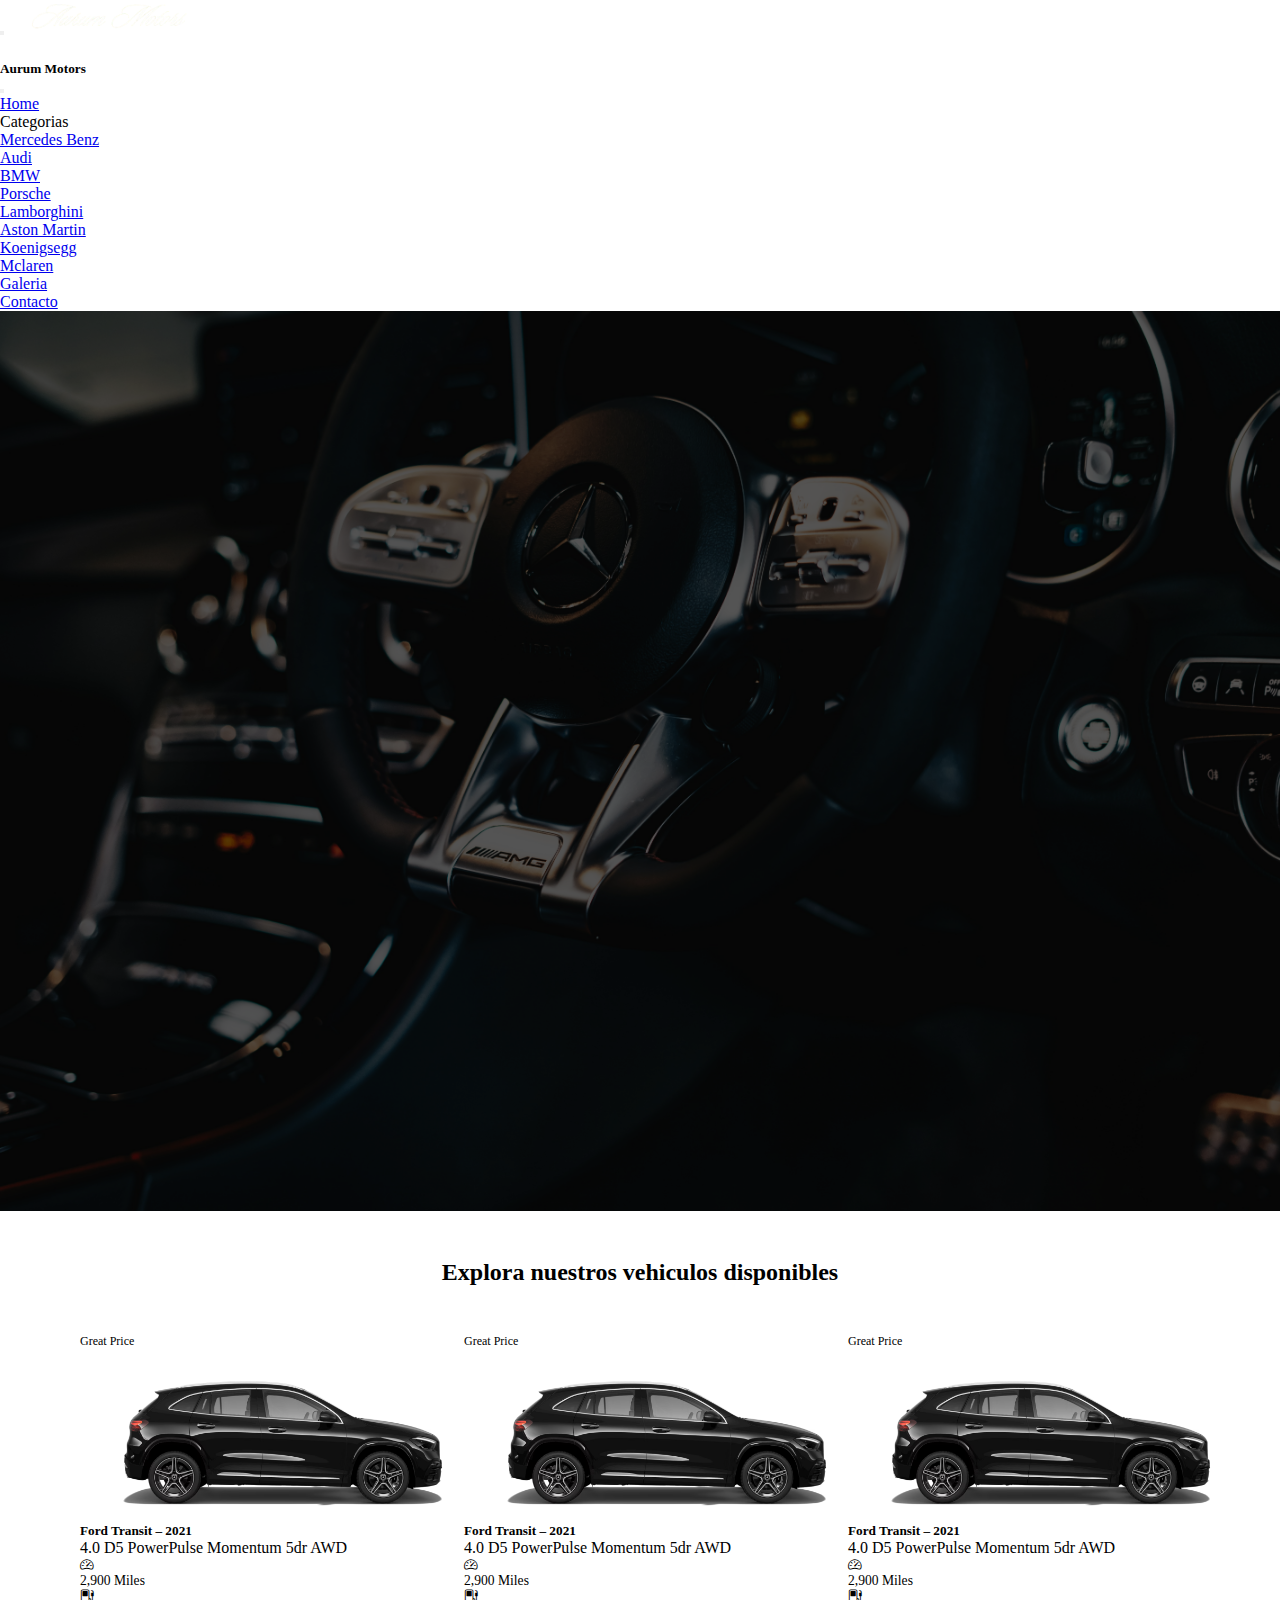
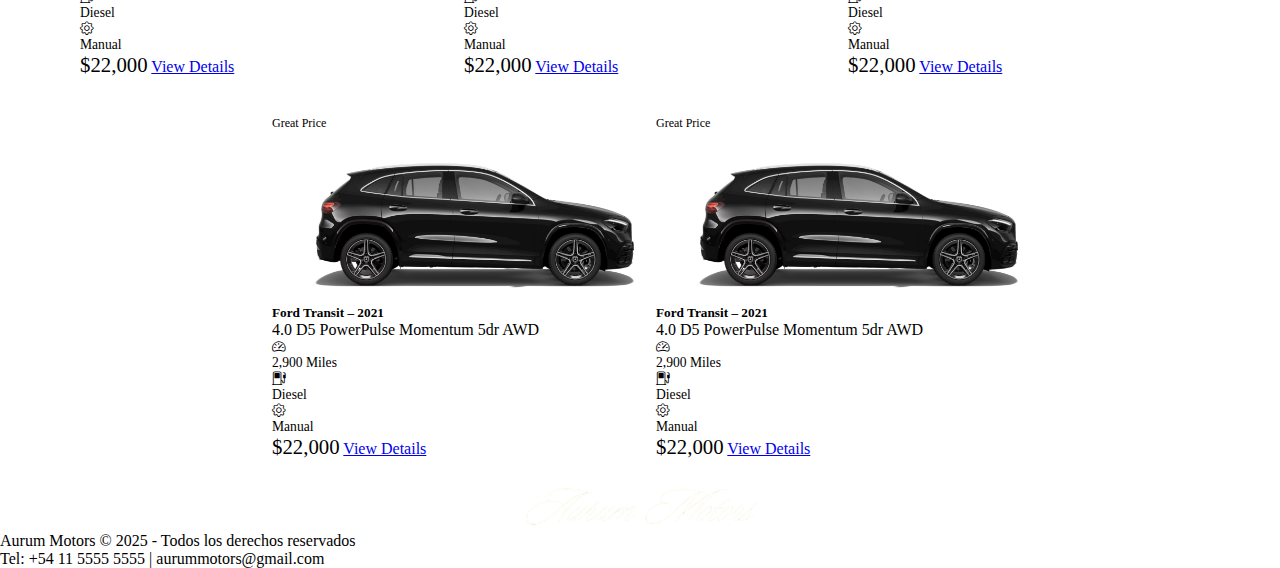
<file: Pages/Aston.html>
<!DOCTYPE html>
<html lang="en">

<head>
    <meta charset="UTF-8">
    <meta name="viewport" content="width=device-width, initial-scale=1.0">
    <title>Mercedes Benz - Aurum Motors</title>
    <link rel="stylesheet" href="../css/style.css">
    <link rel="preconnect" href="https://fonts.googleapis.com">
    <link rel="preconnect" href="https://fonts.gstatic.com" crossorigin>
    <link href="https://fonts.googleapis.com/css2?family=Montserrat:ital,wght@0,100..900;1,100..900&display=swap"
        rel="stylesheet">
    <link href="https://cdn.jsdelivr.net/npm/bootstrap@5.3.8/dist/css/bootstrap.min.css" rel="stylesheet"
        integrity="sha384-sRIl4kxILFvY47J16cr9ZwB07vP4J8+LH7qKQnuqkuIAvNWLzeN8tE5YBujZqJLB" crossorigin="anonymous">
    <link rel="stylesheet" href="https://cdn.jsdelivr.net/npm/bootstrap-icons@1.11.1/font/bootstrap-icons.css">

</head>

<body>
    <header class="indexHeader">
        <nav class="navbar navbar-dark bg-dark fixed-top ">
            <div class="container-fluid d-flex align-items-center">
                <button class="navbar-toggler" type="button" data-bs-toggle="offcanvas"
                    data-bs-target="#offcanvasDarkNavbar" aria-controls="offcanvasDarkNavbar"
                    aria-label="Toggle navigation">
                    <span class="navbar-toggler-icon"></span>
                </button>
                <a class="navbar-brand mx-auto" href="#">
                    <img src="../Img/Logos/aurumMotors.png" alt="Logo de Aurum Motors" width="200">
                </a>
                <div class="indexRedesSociales">
                    <ul class="indexListaRedes">
                        <li><a href=""><img src="../Img/instagram-brands-solid-full.svg" class="iconoRS"></a></li>
                        <li><a href=""><img src="../Img/facebook-f-brands-solid-full.svg" class="iconoRS"></a></li>
                        <li><a href=""><img src="../Img/x-twitter-brands-solid-full.svg" class="iconoRS"></a></li>

                    </ul>
                </div>

                <div class="offcanvas offcanvas-start text-bg-dark" tabindex="-1" id="offcanvasDarkNavbar"
                    aria-labelledby="offcanvasDarkNavbarLabel">
                    <div class="offcanvas-header">
                        <h5 class="offcanvas-title" id="offcanvasDarkNavbarLabel">Aurum Motors</h5>
                        <button type="button" class="btn-close btn-close-white" data-bs-dismiss="offcanvas"
                            aria-label="Close"></button>
                    </div>
                    <div class="offcanvas-body">
                        <ul class="navbar-nav justify-content-end flex-grow-1 pe-3">
                            <li class="nav-item">
                                <a class="nav-link active" aria-current="page" href="../Index.html">Home</a>
                            </li>
                            <li class="nav-item dropdown">
                                <a class="nav-link dropdown-toggle" role="button" data-bs-toggle="dropdown"
                                    aria-expanded="false">
                                    Categorias
                                </a>
                                <ul class="dropdown-menu dropdown-menu-dark">
                                    <li><a class="dropdown-item" href="#">Mercedes Benz</a></li>
                                    <li><a class="dropdown-item" href="#">Audi</a></li>
                                    <li><a class="dropdown-item" href="#">BMW</a></li>
                                    <li><a class="dropdown-item" href="#">Porsche</a></li>
                                    <li><a class="dropdown-item" href="#">Lamborghini</a></li>
                                    <li><a class="dropdown-item" href="#">Aston Martin</a></li>
                                    <li><a class="dropdown-item" href="#">Koenigsegg</a></li>
                                    <li><a class="dropdown-item" href="#">Mclaren</a></li>
                                </ul>
                            </li>
                            <li class="nav-item">
                                <a class="nav-link" href="Galeria.html">Galeria</a>
                            </li>
                            <li class="nav-item">
                                <a class="nav-link" href="Contacto.html">Contacto</a>
                            </li>

                        </ul>

                    </div>
                </div>
            </div>
        </nav>
    </header>
    <section class="indexBanner">
        <img src="../Img/Galeria/MercedesBenz/bannerMercedes.jpg" alt="banner">
    </section>
    <section class="productos">
        <h2 class="tituloProductos">Explora nuestros vehiculos disponibles</h2>
        <div class="seccionProductos">
            <div class="car-card card shadow-sm border-0" style="width: 22rem; border-radius: 16px;">
                <div class="position-absolute bg-success text-white px-3 py-1 rounded-pill m-3"
                    style="font-size: 0.75rem; z-index: 10;">
                    Great Price
                </div>
                <img src="../Img/Galeria/MercedesBenz/gla.avif" alt="Auto" class="card-img-top"
                    style="height: 170px; object-fit: cover;">

                <div class="card-body">

                    <h5 class="fw-bold mb-1">Ford Transit – 2021</h5>
                    <p class="text-muted small">4.0 D5 PowerPulse Momentum 5dr AWD</p>
                    <div class="d-flex justify-content-between text-muted mb-3" style="font-size: 0.85rem;">
                        <div class="text-center">
                            <i class="bi bi-speedometer2"></i><br>
                            2,900 Miles
                        </div>
                        <div class="text-center">
                            <i class="bi bi-fuel-pump"></i><br>
                            Diesel
                        </div>
                        <div class="text-center">
                            <i class="bi bi-gear"></i><br>
                            Manual
                        </div>
                    </div>

                    <div class="d-flex justify-content-between align-items-center">
                        <span class="fw-bold" style="font-size: 1.3rem;">$22,000</span>
                        <a href="#" class="text-primary text-decoration-none fw-semibold">View Details</a>
                    </div>

                </div>
            </div>
            <div class="car-card card shadow-sm border-0" style="width: 22rem; border-radius: 16px;">
                <div class="position-absolute bg-success text-white px-3 py-1 rounded-pill m-3"
                    style="font-size: 0.75rem; z-index: 10;">
                    Great Price
                </div>
                <img src="../Img/Galeria/MercedesBenz/gla.avif" alt="Auto" class="card-img-top"
                    style="height: 170px; object-fit: cover;">

                <div class="card-body">

                    <h5 class="fw-bold mb-1">Ford Transit – 2021</h5>
                    <p class="text-muted small">4.0 D5 PowerPulse Momentum 5dr AWD</p>
                    <div class="d-flex justify-content-between text-muted mb-3" style="font-size: 0.85rem;">
                        <div class="text-center">
                            <i class="bi bi-speedometer2"></i><br>
                            2,900 Miles
                        </div>
                        <div class="text-center">
                            <i class="bi bi-fuel-pump"></i><br>
                            Diesel
                        </div>
                        <div class="text-center">
                            <i class="bi bi-gear"></i><br>
                            Manual
                        </div>
                    </div>

                    <div class="d-flex justify-content-between align-items-center">
                        <span class="fw-bold" style="font-size: 1.3rem;">$22,000</span>
                        <a href="#" class="text-primary text-decoration-none fw-semibold">View Details</a>
                    </div>

                </div>
            </div>
            <div class="car-card card shadow-sm border-0" style="width: 22rem; border-radius: 16px;">
                <div class="position-absolute bg-success text-white px-3 py-1 rounded-pill m-3"
                    style="font-size: 0.75rem; z-index: 10;">
                    Great Price
                </div>
                <img src="../Img/Galeria/MercedesBenz/gla.avif" alt="Auto" class="card-img-top"
                    style="height: 170px; object-fit: cover;">

                <div class="card-body">

                    <h5 class="fw-bold mb-1">Ford Transit – 2021</h5>
                    <p class="text-muted small">4.0 D5 PowerPulse Momentum 5dr AWD</p>
                    <div class="d-flex justify-content-between text-muted mb-3" style="font-size: 0.85rem;">
                        <div class="text-center">
                            <i class="bi bi-speedometer2"></i><br>
                            2,900 Miles
                        </div>
                        <div class="text-center">
                            <i class="bi bi-fuel-pump"></i><br>
                            Diesel
                        </div>
                        <div class="text-center">
                            <i class="bi bi-gear"></i><br>
                            Manual
                        </div>
                    </div>

                    <div class="d-flex justify-content-between align-items-center">
                        <span class="fw-bold" style="font-size: 1.3rem;">$22,000</span>
                        <a href="#" class="text-primary text-decoration-none fw-semibold">View Details</a>
                    </div>

                </div>
            </div>
            <div class="car-card card shadow-sm border-0" style="width: 22rem; border-radius: 16px;">
                <div class="position-absolute bg-success text-white px-3 py-1 rounded-pill m-3"
                    style="font-size: 0.75rem; z-index: 10;">
                    Great Price
                </div>
                <img src="../Img/Galeria/MercedesBenz/gla.avif" alt="Auto" class="card-img-top"
                    style="height: 170px; object-fit: cover;">

                <div class="card-body">

                    <h5 class="fw-bold mb-1">Ford Transit – 2021</h5>
                    <p class="text-muted small">4.0 D5 PowerPulse Momentum 5dr AWD</p>
                    <div class="d-flex justify-content-between text-muted mb-3" style="font-size: 0.85rem;">
                        <div class="text-center">
                            <i class="bi bi-speedometer2"></i><br>
                            2,900 Miles
                        </div>
                        <div class="text-center">
                            <i class="bi bi-fuel-pump"></i><br>
                            Diesel
                        </div>
                        <div class="text-center">
                            <i class="bi bi-gear"></i><br>
                            Manual
                        </div>
                    </div>

                    <div class="d-flex justify-content-between align-items-center">
                        <span class="fw-bold" style="font-size: 1.3rem;">$22,000</span>
                        <a href="#" class="text-primary text-decoration-none fw-semibold">View Details</a>
                    </div>

                </div>
            </div>
            <div class="car-card card shadow-sm border-0" style="width: 22rem; border-radius: 16px;">
                <div class="position-absolute bg-success text-white px-3 py-1 rounded-pill m-3"
                    style="font-size: 0.75rem; z-index: 10;">
                    Great Price
                </div>
                <img src="../Img/Galeria/MercedesBenz/gla.avif" alt="Auto" class="card-img-top"
                    style="height: 170px; object-fit: cover;">

                <div class="card-body">

                    <h5 class="fw-bold mb-1">Ford Transit – 2021</h5>
                    <p class="text-muted small">4.0 D5 PowerPulse Momentum 5dr AWD</p>
                    <div class="d-flex justify-content-between text-muted mb-3" style="font-size: 0.85rem;">
                        <div class="text-center">
                            <i class="bi bi-speedometer2"></i><br>
                            2,900 Miles
                        </div>
                        <div class="text-center">
                            <i class="bi bi-fuel-pump"></i><br>
                            Diesel
                        </div>
                        <div class="text-center">
                            <i class="bi bi-gear"></i><br>
                            Manual
                        </div>
                    </div>

                    <div class="d-flex justify-content-between align-items-center">
                        <span class="fw-bold" style="font-size: 1.3rem;">$22,000</span>
                        <a href="#" class="text-primary text-decoration-none fw-semibold">View Details</a>
                    </div>

                </div>
            </div>
        </div>


    </section>

    <footer class="footer bg-dark text-white py-4">
        <div class="logoEmpresa">
            <img src="../Img/Logos/aurumMotors.png" alt="Logo de Aurum Motors" width="300">
        </div>
        <div class="container text-center">
            <p>Aurum Motors © 2025 - Todos los derechos reservados</p>
            <p>Tel: +54 11 5555 5555 | aurummotors@gmail.com</p>
        </div>
    </footer>

    <script src="https://cdn.jsdelivr.net/npm/@popperjs/core@2.11.8/dist/umd/popper.min.js"
        integrity="sha384-I7E8VVD/ismYTF4hNIPjVp/Zjvgyol6VFvRkX/vR+Vc4jQkC+hVqc2pM8ODewa9r"
        crossorigin="anonymous"></script>
    <script src="https://cdn.jsdelivr.net/npm/bootstrap@5.3.8/dist/js/bootstrap.min.js"
        integrity="sha384-G/EV+4j2dNv+tEPo3++6LCgdCROaejBqfUeNjuKAiuXbjrxilcCdDz6ZAVfHWe1Y"
        crossorigin="anonymous"></script>
</body>

</html>
</file>
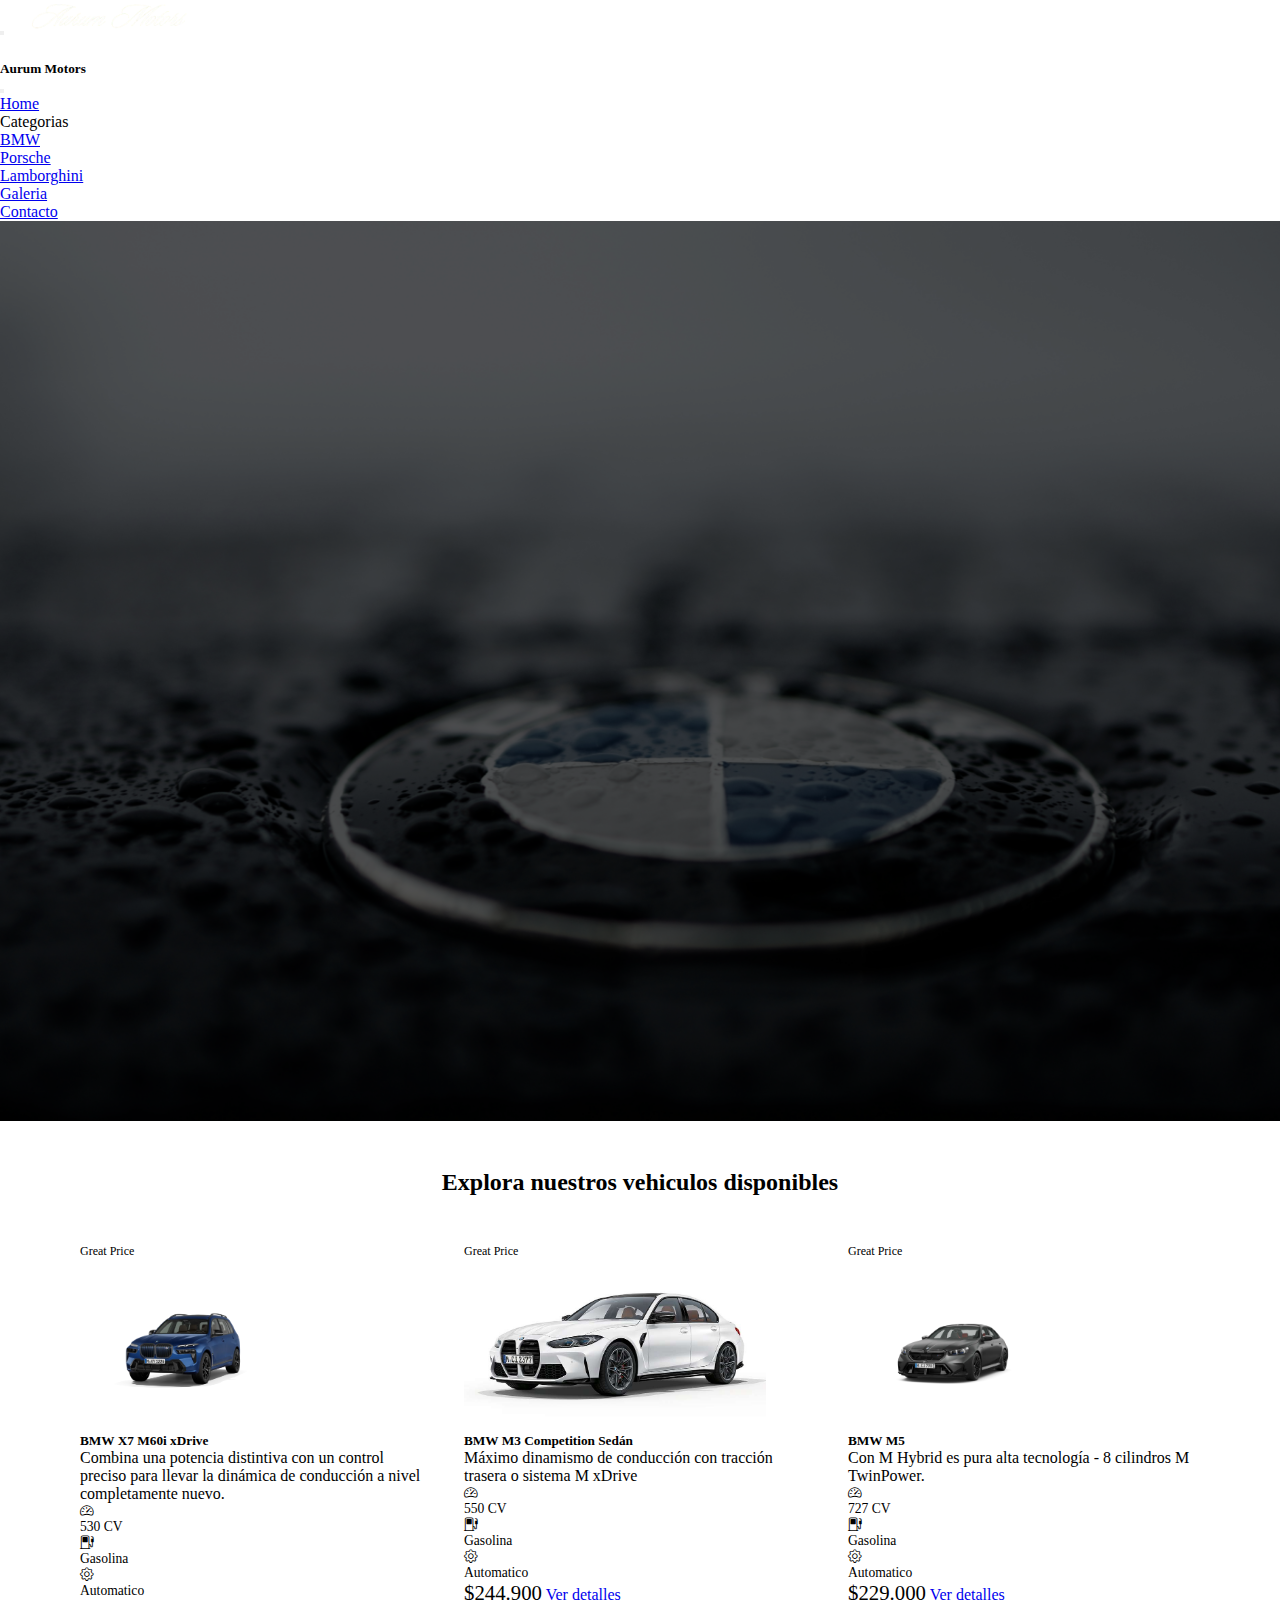
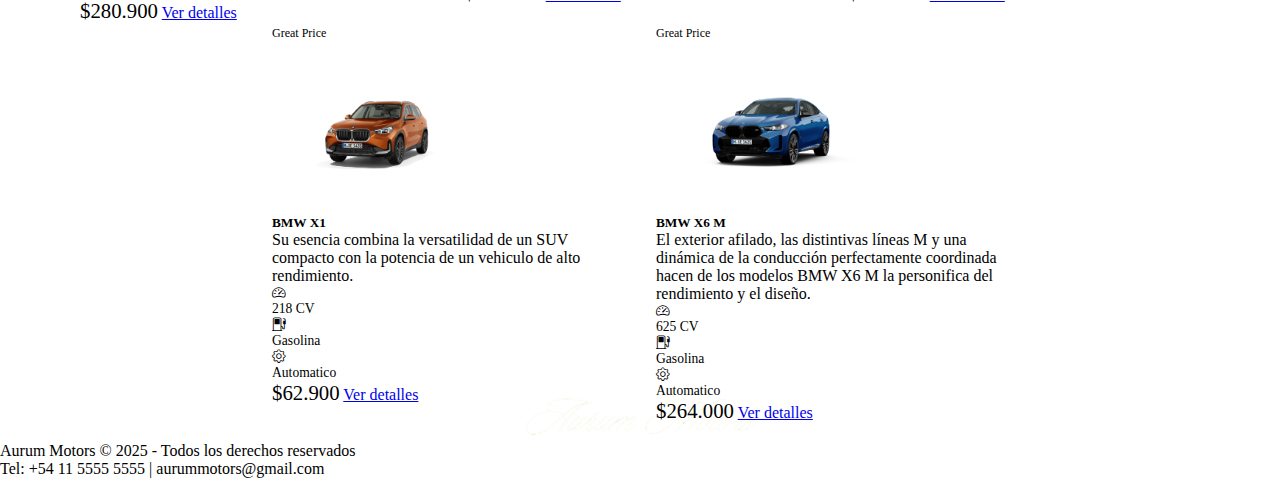
<file: Pages/BMW.html>
<!DOCTYPE html>
<html lang="en">

<head>
    <meta charset="UTF-8">
    <meta name="viewport" content="width=device-width, initial-scale=1.0">
    <title>Mercedes Benz - Aurum Motors</title>
    <link rel="stylesheet" href="../css/style.css">
    <link rel="preconnect" href="https://fonts.googleapis.com">
    <link rel="preconnect" href="https://fonts.gstatic.com" crossorigin>
    <link href="https://fonts.googleapis.com/css2?family=Montserrat:ital,wght@0,100..900;1,100..900&display=swap"
        rel="stylesheet">
    <link href="https://cdn.jsdelivr.net/npm/bootstrap@5.3.8/dist/css/bootstrap.min.css" rel="stylesheet"
        integrity="sha384-sRIl4kxILFvY47J16cr9ZwB07vP4J8+LH7qKQnuqkuIAvNWLzeN8tE5YBujZqJLB" crossorigin="anonymous">
    <link rel="stylesheet" href="https://cdn.jsdelivr.net/npm/bootstrap-icons@1.11.1/font/bootstrap-icons.css">

</head>

<body>
    <header class="indexHeader">
        <nav class="navbar navbar-dark bg-dark fixed-top ">
            <div class="container-fluid d-flex align-items-center">
                <button class="navbar-toggler" type="button" data-bs-toggle="offcanvas"
                    data-bs-target="#offcanvasDarkNavbar" aria-controls="offcanvasDarkNavbar"
                    aria-label="Toggle navigation">
                    <span class="navbar-toggler-icon"></span>
                </button>
                <a class="navbar-brand mx-auto" href="#">
                    <img src="../Img/Logos/aurumMotors.png" alt="Logo de Aurum Motors" width="200">
                </a>
                <div class="indexRedesSociales">
                    <ul class="indexListaRedes">
                        <li><a href="https://www.instagram.com/"><img src="../Img/instagram-brands-solid-full.svg"
                                    class="iconoRS"></a></li>
                        <li><a href="https://www.facebook.com/?locale=es_LA"><img
                                    src="../Img/facebook-f-brands-solid-full.svg" class="iconoRS"></a></li>
                        <li><a href="https://x.com/?lang=es"><img src="../Img/x-twitter-brands-solid-full.svg"
                                    class="iconoRS"></a></li>

                    </ul>
                </div>

                <div class="offcanvas offcanvas-start text-bg-dark" tabindex="-1" id="offcanvasDarkNavbar"
                    aria-labelledby="offcanvasDarkNavbarLabel">
                    <div class="offcanvas-header">
                        <h5 class="offcanvas-title" id="offcanvasDarkNavbarLabel">Aurum Motors</h5>
                        <button type="button" class="btn-close btn-close-white" data-bs-dismiss="offcanvas"
                            aria-label="Close"></button>
                    </div>
                    <div class="offcanvas-body">
                        <ul class="navbar-nav justify-content-end flex-grow-1 pe-3">
                            <li class="nav-item">
                                <a class="nav-link active" aria-current="page" href="../index.html">Home</a>
                            </li>
                            <li class="nav-item dropdown">
                                <a class="nav-link dropdown-toggle" role="button" data-bs-toggle="dropdown"
                                    aria-expanded="false">
                                    Categorias
                                </a>
                                <ul class="dropdown-menu dropdown-menu-dark">
                                    <!-- <li><a class="dropdown-item" href="Pages/MercedesBenz.html">Mercedes Benz</a></li> -->
                                    <!-- <li><a class="dropdown-item" href="Pages/Audi.html">Audi</a></li> -->
                                    <li><a class="dropdown-item" href="BMW.html">BMW</a></li>
                                    <li><a class="dropdown-item" href="Porsche.html">Porsche</a></li>
                                    <li><a class="dropdown-item" href="Lamborghini.html">Lamborghini</a></li>
                                    <!-- <li><a class="dropdown-item" href="Pages/Aston.html">Aston Martin</a></li>
                                    <li><a class="dropdown-item" href="Pages/Koenigsegg.html">Koenigsegg</a></li>
                                    <li><a class="dropdown-item" href="Pages/McLaren.html">Mclaren</a></li> -->
                                </ul>
                            </li>
                            <li class="nav-item">
                                <a class="nav-link" href="Galeria.html">Galeria</a>
                            </li>
                            <li class="nav-item">
                                <a class="nav-link" href="Contacto.html">Contacto</a>
                            </li>

                        </ul>

                    </div>
                </div>
            </div>
        </nav>
    </header>
    <section class="indexBanner">
        <img src="../Img/Galeria/BMW/bannerbmw.jpg" alt="banner">
    </section>
    <section class="productos">
        <h2 class="tituloProductos">Explora nuestros vehiculos disponibles</h2>
        <div class="seccionProductos">
            <div class="car-card card shadow-sm border-0" style="width: 22rem; border-radius: 16px;">
                <div class="position-absolute bg-success text-white px-3 py-1 rounded-pill m-3"
                    style="font-size: 0.75rem; z-index: 10;">
                    Great Price
                </div>
                <img src="../Img/Galeria/BMW/x7.webp" alt="Auto" class="card-img-top"
                    style="height: 170px; object-fit: cover;">

                <div class="card-body">

                    <h5 class="fw-bold mb-1">BMW X7 M60i xDrive</h5>
                    <p class="text-muted small">Combina una potencia distintiva con un control preciso para llevar la
                        dinámica de conducción a nivel completamente nuevo.</p>
                    <div class="d-flex justify-content-between text-muted mb-3" style="font-size: 0.85rem;">
                        <div class="text-center">
                            <i class="bi bi-speedometer2"></i><br>
                            530 CV
                        </div>
                        <div class="text-center">
                            <i class="bi bi-fuel-pump"></i><br>
                            Gasolina
                        </div>
                        <div class="text-center">
                            <i class="bi bi-gear"></i><br>
                            Automatico
                        </div>
                    </div>

                    <div class="d-flex justify-content-between align-items-center">
                        <span class="fw-bold" style="font-size: 1.3rem;">$280.900</span>
                        <a href="x7.html" class="text-primary text-decoration-none fw-semibold">Ver detalles</a>
                    </div>

                </div>
            </div>
            <div class="car-card card shadow-sm border-0" style="width: 22rem; border-radius: 16px;">
                <div class="position-absolute bg-success text-white px-3 py-1 rounded-pill m-3"
                    style="font-size: 0.75rem; z-index: 10;">
                    Great Price
                </div>
                <img src="../Img/Galeria/BMW/m3.jpg" alt="Auto" class="card-img-top"
                    style="height: 170px; object-fit: cover;">

                <div class="card-body">

                    <h5 class="fw-bold mb-1">BMW M3 Competition Sedán</h5>
                    <p class="text-muted small">Máximo dinamismo de conducción con tracción trasera o sistema M xDrive
                    </p>
                    <div class="d-flex justify-content-between text-muted mb-3" style="font-size: 0.85rem;">
                        <div class="text-center">
                            <i class="bi bi-speedometer2"></i><br>
                            550 CV
                        </div>
                        <div class="text-center">
                            <i class="bi bi-fuel-pump"></i><br>
                            Gasolina
                        </div>
                        <div class="text-center">
                            <i class="bi bi-gear"></i><br>
                            Automatico
                        </div>
                    </div>

                    <div class="d-flex justify-content-between align-items-center">
                        <span class="fw-bold" style="font-size: 1.3rem;">$244.900</span>
                        <a href="#" class="text-primary text-decoration-none fw-semibold">Ver detalles</a>
                    </div>

                </div>
            </div>
            <div class="car-card card shadow-sm border-0" style="width: 22rem; border-radius: 16px;">
                <div class="position-absolute bg-success text-white px-3 py-1 rounded-pill m-3"
                    style="font-size: 0.75rem; z-index: 10;">
                    Great Price
                </div>
                <img src="../Img/Galeria/BMW/m5+.webp" alt="Auto" class="card-img-top"
                    style="height: 170px; object-fit: cover;">

                <div class="card-body">

                    <h5 class="fw-bold mb-1">BMW M5</h5>
                    <p class="text-muted small">Con M Hybrid es pura alta tecnología - 8 cilindros M TwinPower.</p>
                    <div class="d-flex justify-content-between text-muted mb-3" style="font-size: 0.85rem;">
                        <div class="text-center">
                            <i class="bi bi-speedometer2"></i><br>
                            727 CV
                        </div>
                        <div class="text-center">
                            <i class="bi bi-fuel-pump"></i><br>
                            Gasolina
                        </div>
                        <div class="text-center">
                            <i class="bi bi-gear"></i><br>
                            Automatico
                        </div>
                    </div>

                    <div class="d-flex justify-content-between align-items-center">
                        <span class="fw-bold" style="font-size: 1.3rem;">$229.000</span>
                        <a href="#" class="text-primary text-decoration-none fw-semibold">Ver detalles</a>
                    </div>

                </div>
            </div>
            <div class="car-card card shadow-sm border-0" style="width: 22rem; border-radius: 16px;">
                <div class="position-absolute bg-success text-white px-3 py-1 rounded-pill m-3"
                    style="font-size: 0.75rem; z-index: 10;">
                    Great Price
                </div>
                <img src="../Img/Galeria/BMW/x1.webp" alt="Auto" class="card-img-top"
                    style="height: 170px; object-fit: cover;">

                <div class="card-body">

                    <h5 class="fw-bold mb-1">BMW X1</h5>
                    <p class="text-muted small">Su esencia combina la versatilidad de un SUV compacto con la potencia de
                        un vehiculo de alto rendimiento.</p>
                    <div class="d-flex justify-content-between text-muted mb-3" style="font-size: 0.85rem;">
                        <div class="text-center">
                            <i class="bi bi-speedometer2"></i><br>
                            218 CV
                        </div>
                        <div class="text-center">
                            <i class="bi bi-fuel-pump"></i><br>
                            Gasolina
                        </div>
                        <div class="text-center">
                            <i class="bi bi-gear"></i><br>
                            Automatico
                        </div>
                    </div>

                    <div class="d-flex justify-content-between align-items-center">
                        <span class="fw-bold" style="font-size: 1.3rem;">$62.900</span>
                        <a href="#" class="text-primary text-decoration-none fw-semibold">Ver detalles</a>
                    </div>

                </div>
            </div>
            <div class="car-card card shadow-sm border-0" style="width: 22rem; border-radius: 16px;">
                <div class="position-absolute bg-success text-white px-3 py-1 rounded-pill m-3"
                    style="font-size: 0.75rem; z-index: 10;">
                    Great Price
                </div>
                <img src="../Img/Galeria/BMW/x6.webp" alt="Auto" class="card-img-top"
                    style="height: 170px; object-fit: cover;">

                <div class="card-body">

                    <h5 class="fw-bold mb-1">BMW X6 M</h5>
                    <p class="text-muted small">El exterior afilado, las distintivas líneas M y una dinámica de la
                        conducción perfectamente coordinada hacen de los modelos BMW X6 M la personifica del rendimiento
                        y el diseño.</p>
                    <div class="d-flex justify-content-between text-muted mb-3" style="font-size: 0.85rem;">
                        <div class="text-center">
                            <i class="bi bi-speedometer2"></i><br>
                            625 CV
                        </div>
                        <div class="text-center">
                            <i class="bi bi-fuel-pump"></i><br>
                            Gasolina
                        </div>
                        <div class="text-center">
                            <i class="bi bi-gear"></i><br>
                            Automatico
                        </div>
                    </div>

                    <div class="d-flex justify-content-between align-items-center">
                        <span class="fw-bold" style="font-size: 1.3rem;">$264.000</span>
                        <a href="#" class="text-primary text-decoration-none fw-semibold">Ver detalles</a>
                    </div>

                </div>
            </div>
        </div>


    </section>

    <footer class="footer bg-dark text-white py-4">
        <div class="logoEmpresa">
            <img src="../Img/Logos/aurumMotors.png" alt="Logo de Aurum Motors" width="300">
        </div>
        <div class="container text-center">
            <p>Aurum Motors © 2025 - Todos los derechos reservados</p>
            <p>Tel: +54 11 5555 5555 | aurummotors@gmail.com</p>
        </div>
    </footer>

    <script src="https://cdn.jsdelivr.net/npm/@popperjs/core@2.11.8/dist/umd/popper.min.js"
        integrity="sha384-I7E8VVD/ismYTF4hNIPjVp/Zjvgyol6VFvRkX/vR+Vc4jQkC+hVqc2pM8ODewa9r"
        crossorigin="anonymous"></script>
    <script src="https://cdn.jsdelivr.net/npm/bootstrap@5.3.8/dist/js/bootstrap.min.js"
        integrity="sha384-G/EV+4j2dNv+tEPo3++6LCgdCROaejBqfUeNjuKAiuXbjrxilcCdDz6ZAVfHWe1Y"
        crossorigin="anonymous"></script>
</body>

</html>
</file>
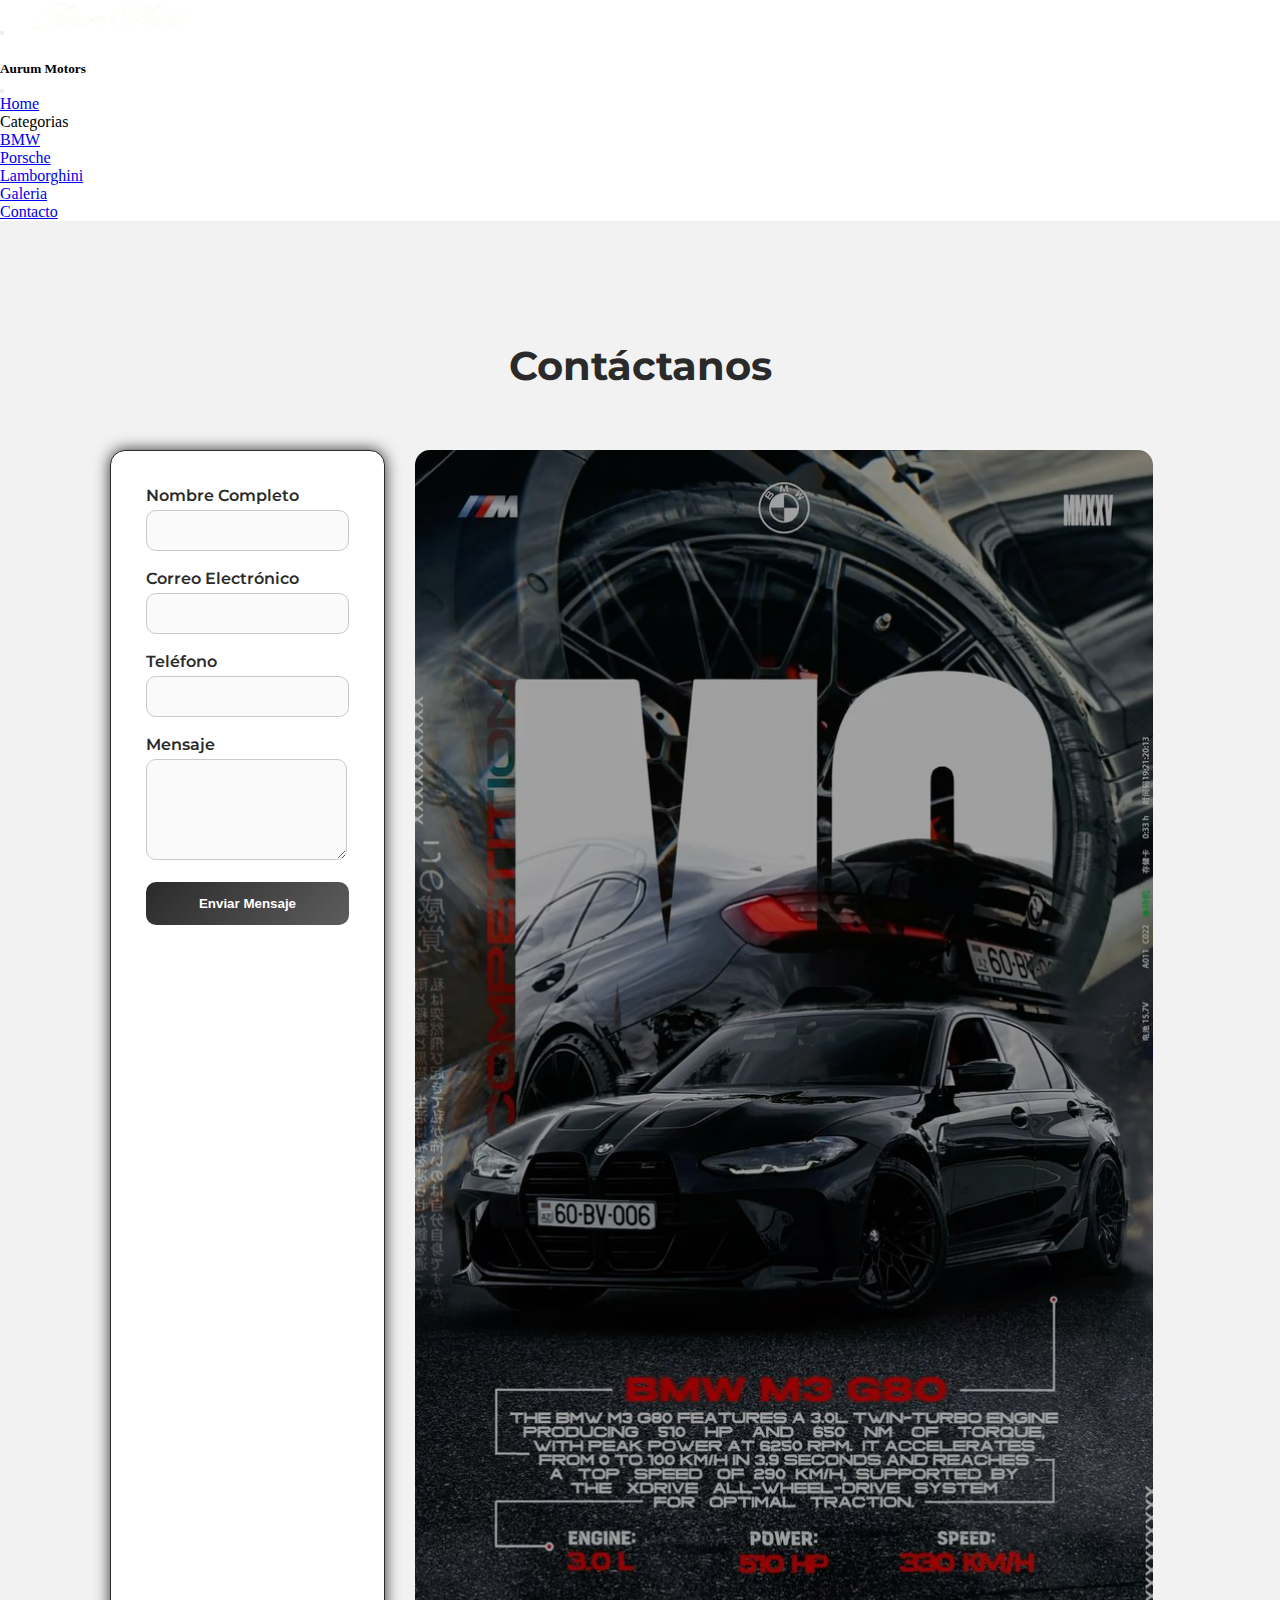
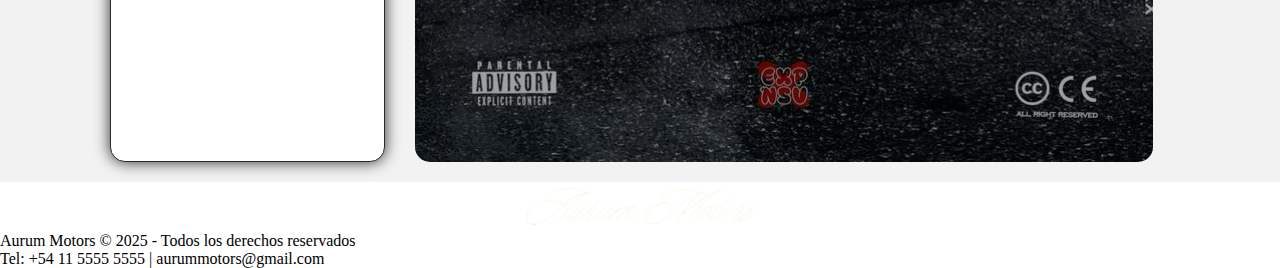
<file: Pages/Contacto.html>
<!DOCTYPE html>
<html lang="en">

<head>
    <meta charset="UTF-8">
    <meta name="viewport" content="width=device-width, initial-scale=1.0">
    <title>Contacto - Aurum Motors</title>
    <link rel="stylesheet" href="../css/style.css">
    <link rel="preconnect" href="https://fonts.googleapis.com">
    <link rel="preconnect" href="https://fonts.gstatic.com" crossorigin>
    <link href="https://fonts.googleapis.com/css2?family=Montserrat:ital,wght@0,100..900;1,100..900&display=swap"
        rel="stylesheet">
    <link href="https://cdn.jsdelivr.net/npm/bootstrap@5.3.8/dist/css/bootstrap.min.css" rel="stylesheet"
        integrity="sha384-sRIl4kxILFvY47J16cr9ZwB07vP4J8+LH7qKQnuqkuIAvNWLzeN8tE5YBujZqJLB" crossorigin="anonymous">
</head>

<body>

    <header class="indexHeader">
        <nav class="navbar navbar-dark bg-dark fixed-top ">
            <div class="container-fluid d-flex align-items-center">
                <button class="navbar-toggler" type="button" data-bs-toggle="offcanvas"
                    data-bs-target="#offcanvasDarkNavbar" aria-controls="offcanvasDarkNavbar"
                    aria-label="Toggle navigation">
                    <span class="navbar-toggler-icon"></span>
                </button>
                <a class="navbar-brand mx-auto" href="#">
                    <img src="../Img/Logos/aurumMotors.png" alt="Logo de Aurum Motors" width="200">
                </a>
                <div class="indexRedesSociales">
                    <ul class="indexListaRedes">
                        <li><a href="https://www.instagram.com/"><img src="../Img/instagram-brands-solid-full.svg"
                                    class="iconoRS"></a></li>
                        <li><a href="https://www.facebook.com/?locale=es_LA"><img
                                    src="../Img/facebook-f-brands-solid-full.svg" class="iconoRS"></a></li>
                        <li><a href="https://x.com/?lang=es"><img src="../Img/x-twitter-brands-solid-full.svg"
                                    class="iconoRS"></a></li>

                    </ul>
                </div>

                <div class="offcanvas offcanvas-start text-bg-dark" tabindex="-1" id="offcanvasDarkNavbar"
                    aria-labelledby="offcanvasDarkNavbarLabel">
                    <div class="offcanvas-header">
                        <h5 class="offcanvas-title" id="offcanvasDarkNavbarLabel">Aurum Motors</h5>
                        <button type="button" class="btn-close btn-close-white" data-bs-dismiss="offcanvas"
                            aria-label="Close"></button>
                    </div>
                    <div class="offcanvas-body">
                        <ul class="navbar-nav justify-content-end flex-grow-1 pe-3">
                            <li class="nav-item">
                                <a class="nav-link active" aria-current="page" href="../index.html">Home</a>
                            </li>
                            <li class="nav-item dropdown">
                                <a class="nav-link dropdown-toggle" role="button" data-bs-toggle="dropdown"
                                    aria-expanded="false">
                                    Categorias
                                </a>
                                <ul class="dropdown-menu dropdown-menu-dark">
                                    <!-- <li><a class="dropdown-item" href="Pages/MercedesBenz.html">Mercedes Benz</a></li> -->
                                    <!-- <li><a class="dropdown-item" href="Pages/Audi.html">Audi</a></li> -->
                                    <li><a class="dropdown-item" href="BMW.html">BMW</a></li>
                                    <li><a class="dropdown-item" href="Porsche.html">Porsche</a></li>
                                    <li><a class="dropdown-item" href="Lamborghini.html">Lamborghini</a></li>
                                    <!-- <li><a class="dropdown-item" href="Pages/Aston.html">Aston Martin</a></li>
                                    <li><a class="dropdown-item" href="Pages/Koenigsegg.html">Koenigsegg</a></li>
                                    <li><a class="dropdown-item" href="Pages/McLaren.html">Mclaren</a></li> -->
                                </ul>
                            </li>
                            <li class="nav-item">
                                <a class="nav-link" href="Galeria.html">Galeria</a>
                            </li>
                            <li class="nav-item">
                                <a class="nav-link" href="Contacto.html">Contacto</a>
                            </li>

                        </ul>

                    </div>
                </div>
            </div>
        </nav>
    </header>

    <section class="contactoSection">
        <h2 class="tituloContacto">Contáctanos</h2>

        <div class="contactoContainer">

            <form class="formContacto" action="#" method="POST">
                <div class="formGrupo">
                    <label for="nombre">Nombre Completo</label>
                    <input type="text" id="nombre" name="nombre" required>
                </div>

                <div class="formGrupo">
                    <label for="email">Correo Electrónico</label>
                    <input type="email" id="email" name="email" required>
                </div>

                <div class="formGrupo">
                    <label for="telefono">Teléfono</label>
                    <input type="tel" id="telefono" name="telefono" required>
                </div>

                <div class="formGrupo">
                    <label for="mensaje">Mensaje</label>
                    <textarea id="mensaje" name="mensaje" rows="5" required></textarea>
                </div>

                <button type="submit" class="btnEnviar">Enviar Mensaje</button>
            </form>


            <div class="imagenContacto">
                <img src="../Img/Galeria/BMW/contacto.jpg" alt="Auto de lujo">
            </div>

        </div>
    </section>

    <footer class="footer bg-dark text-white py-4">
        <div class="logoEmpresa">
            <img src="../Img/Logos/aurumMotors.png" alt="Logo de Aurum Motors" width="300">
        </div>
        <div class="container text-center">
            <p>Aurum Motors © 2025 - Todos los derechos reservados</p>
            <p>Tel: +54 11 5555 5555 | aurummotors@gmail.com</p>
        </div>
    </footer>

    <script src="https://cdn.jsdelivr.net/npm/@popperjs/core@2.11.8/dist/umd/popper.min.js"
        integrity="sha384-I7E8VVD/ismYTF4hNIPjVp/Zjvgyol6VFvRkX/vR+Vc4jQkC+hVqc2pM8ODewa9r"
        crossorigin="anonymous"></script>
    <script src="https://cdn.jsdelivr.net/npm/bootstrap@5.3.8/dist/js/bootstrap.min.js"
        integrity="sha384-G/EV+4j2dNv+tEPo3++6LCgdCROaejBqfUeNjuKAiuXbjrxilcCdDz6ZAVfHWe1Y"
        crossorigin="anonymous"></script>
</body>

</html>
</file>
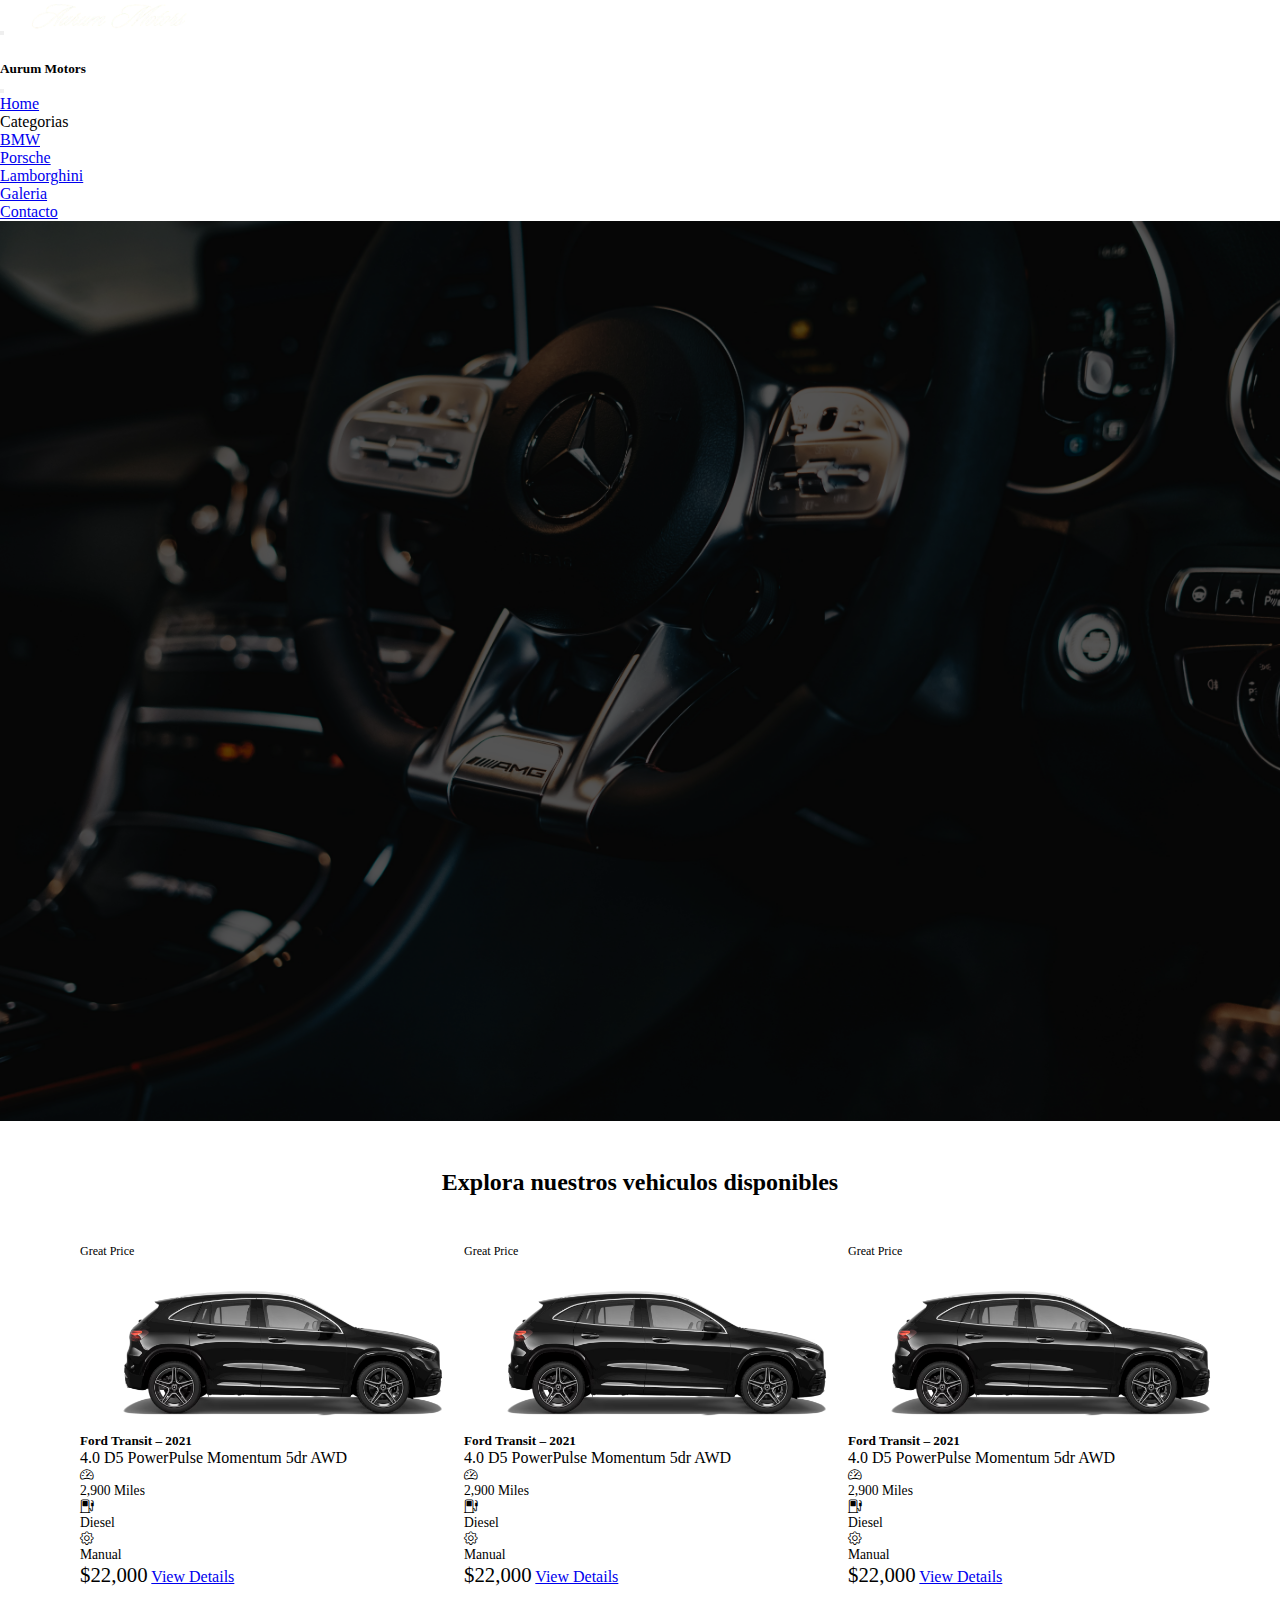
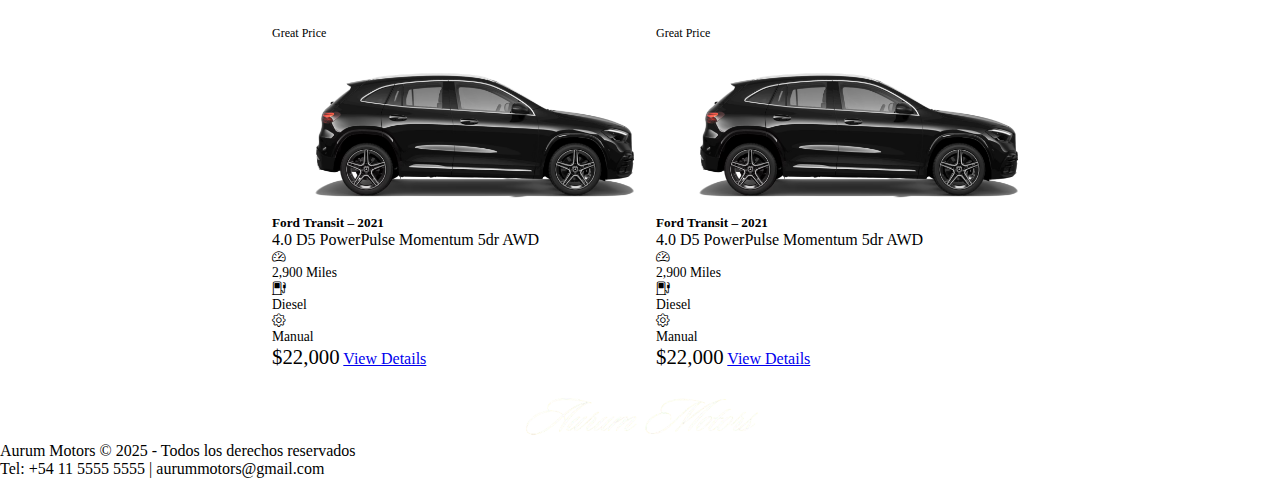
<file: Pages/Porsche.html>
<!DOCTYPE html>
<html lang="en">

<head>
    <meta charset="UTF-8">
    <meta name="viewport" content="width=device-width, initial-scale=1.0">
    <title>Mercedes Benz - Aurum Motors</title>
    <link rel="stylesheet" href="../css/style.css">
    <link rel="preconnect" href="https://fonts.googleapis.com">
    <link rel="preconnect" href="https://fonts.gstatic.com" crossorigin>
    <link href="https://fonts.googleapis.com/css2?family=Montserrat:ital,wght@0,100..900;1,100..900&display=swap"
        rel="stylesheet">
    <link href="https://cdn.jsdelivr.net/npm/bootstrap@5.3.8/dist/css/bootstrap.min.css" rel="stylesheet"
        integrity="sha384-sRIl4kxILFvY47J16cr9ZwB07vP4J8+LH7qKQnuqkuIAvNWLzeN8tE5YBujZqJLB" crossorigin="anonymous">
    <link rel="stylesheet" href="https://cdn.jsdelivr.net/npm/bootstrap-icons@1.11.1/font/bootstrap-icons.css">

</head>

<body>
    <header class="indexHeader">
        <nav class="navbar navbar-dark bg-dark fixed-top ">
            <div class="container-fluid d-flex align-items-center">
                <button class="navbar-toggler" type="button" data-bs-toggle="offcanvas"
                    data-bs-target="#offcanvasDarkNavbar" aria-controls="offcanvasDarkNavbar"
                    aria-label="Toggle navigation">
                    <span class="navbar-toggler-icon"></span>
                </button>
                <a class="navbar-brand mx-auto" href="#">
                    <img src="../Img/Logos/aurumMotors.png" alt="Logo de Aurum Motors" width="200">
                </a>
                <div class="indexRedesSociales">
                    <ul class="indexListaRedes">
                        <li><a href="https://www.instagram.com/"><img src="../Img/instagram-brands-solid-full.svg"
                                    class="iconoRS"></a></li>
                        <li><a href="https://www.facebook.com/?locale=es_LA"><img
                                    src="../Img/facebook-f-brands-solid-full.svg" class="iconoRS"></a></li>
                        <li><a href="https://x.com/?lang=es"><img src="../Img/x-twitter-brands-solid-full.svg"
                                    class="iconoRS"></a></li>

                    </ul>
                </div>

                <div class="offcanvas offcanvas-start text-bg-dark" tabindex="-1" id="offcanvasDarkNavbar"
                    aria-labelledby="offcanvasDarkNavbarLabel">
                    <div class="offcanvas-header">
                        <h5 class="offcanvas-title" id="offcanvasDarkNavbarLabel">Aurum Motors</h5>
                        <button type="button" class="btn-close btn-close-white" data-bs-dismiss="offcanvas"
                            aria-label="Close"></button>
                    </div>
                    <div class="offcanvas-body">
                        <ul class="navbar-nav justify-content-end flex-grow-1 pe-3">
                            <li class="nav-item">
                                <a class="nav-link active" aria-current="page" href="../index.html">Home</a>
                            </li>
                            <li class="nav-item dropdown">
                                <a class="nav-link dropdown-toggle" role="button" data-bs-toggle="dropdown"
                                    aria-expanded="false">
                                    Categorias
                                </a>
                                <ul class="dropdown-menu dropdown-menu-dark">
                                    <!-- <li><a class="dropdown-item" href="Pages/MercedesBenz.html">Mercedes Benz</a></li> -->
                                    <!-- <li><a class="dropdown-item" href="Pages/Audi.html">Audi</a></li> -->
                                    <li><a class="dropdown-item" href="BMW.html">BMW</a></li>
                                    <li><a class="dropdown-item" href="Porsche.html">Porsche</a></li>
                                    <li><a class="dropdown-item" href="Lamborghini.html">Lamborghini</a></li>
                                    <!-- <li><a class="dropdown-item" href="Pages/Aston.html">Aston Martin</a></li>
                                    <li><a class="dropdown-item" href="Pages/Koenigsegg.html">Koenigsegg</a></li>
                                    <li><a class="dropdown-item" href="Pages/McLaren.html">Mclaren</a></li> -->
                                </ul>
                            </li>
                            <li class="nav-item">
                                <a class="nav-link" href="Galeria.html">Galeria</a>
                            </li>
                            <li class="nav-item">
                                <a class="nav-link" href="Contacto.html">Contacto</a>
                            </li>

                        </ul>

                    </div>
                </div>
            </div>
        </nav>
    </header>
    <section class="indexBanner">
        <img src="../Img/Galeria/MercedesBenz/bannerMercedes.jpg" alt="banner">
    </section>
    <section class="productos">
        <h2 class="tituloProductos">Explora nuestros vehiculos disponibles</h2>
        <div class="seccionProductos">
            <div class="car-card card shadow-sm border-0" style="width: 22rem; border-radius: 16px;">
                <div class="position-absolute bg-success text-white px-3 py-1 rounded-pill m-3"
                    style="font-size: 0.75rem; z-index: 10;">
                    Great Price
                </div>
                <img src="../Img/Galeria/MercedesBenz/gla.avif" alt="Auto" class="card-img-top"
                    style="height: 170px; object-fit: cover;">

                <div class="card-body">

                    <h5 class="fw-bold mb-1">Ford Transit – 2021</h5>
                    <p class="text-muted small">4.0 D5 PowerPulse Momentum 5dr AWD</p>
                    <div class="d-flex justify-content-between text-muted mb-3" style="font-size: 0.85rem;">
                        <div class="text-center">
                            <i class="bi bi-speedometer2"></i><br>
                            2,900 Miles
                        </div>
                        <div class="text-center">
                            <i class="bi bi-fuel-pump"></i><br>
                            Diesel
                        </div>
                        <div class="text-center">
                            <i class="bi bi-gear"></i><br>
                            Manual
                        </div>
                    </div>

                    <div class="d-flex justify-content-between align-items-center">
                        <span class="fw-bold" style="font-size: 1.3rem;">$22,000</span>
                        <a href="#" class="text-primary text-decoration-none fw-semibold">View Details</a>
                    </div>

                </div>
            </div>
            <div class="car-card card shadow-sm border-0" style="width: 22rem; border-radius: 16px;">
                <div class="position-absolute bg-success text-white px-3 py-1 rounded-pill m-3"
                    style="font-size: 0.75rem; z-index: 10;">
                    Great Price
                </div>
                <img src="../Img/Galeria/MercedesBenz/gla.avif" alt="Auto" class="card-img-top"
                    style="height: 170px; object-fit: cover;">

                <div class="card-body">

                    <h5 class="fw-bold mb-1">Ford Transit – 2021</h5>
                    <p class="text-muted small">4.0 D5 PowerPulse Momentum 5dr AWD</p>
                    <div class="d-flex justify-content-between text-muted mb-3" style="font-size: 0.85rem;">
                        <div class="text-center">
                            <i class="bi bi-speedometer2"></i><br>
                            2,900 Miles
                        </div>
                        <div class="text-center">
                            <i class="bi bi-fuel-pump"></i><br>
                            Diesel
                        </div>
                        <div class="text-center">
                            <i class="bi bi-gear"></i><br>
                            Manual
                        </div>
                    </div>

                    <div class="d-flex justify-content-between align-items-center">
                        <span class="fw-bold" style="font-size: 1.3rem;">$22,000</span>
                        <a href="#" class="text-primary text-decoration-none fw-semibold">View Details</a>
                    </div>

                </div>
            </div>
            <div class="car-card card shadow-sm border-0" style="width: 22rem; border-radius: 16px;">
                <div class="position-absolute bg-success text-white px-3 py-1 rounded-pill m-3"
                    style="font-size: 0.75rem; z-index: 10;">
                    Great Price
                </div>
                <img src="../Img/Galeria/MercedesBenz/gla.avif" alt="Auto" class="card-img-top"
                    style="height: 170px; object-fit: cover;">

                <div class="card-body">

                    <h5 class="fw-bold mb-1">Ford Transit – 2021</h5>
                    <p class="text-muted small">4.0 D5 PowerPulse Momentum 5dr AWD</p>
                    <div class="d-flex justify-content-between text-muted mb-3" style="font-size: 0.85rem;">
                        <div class="text-center">
                            <i class="bi bi-speedometer2"></i><br>
                            2,900 Miles
                        </div>
                        <div class="text-center">
                            <i class="bi bi-fuel-pump"></i><br>
                            Diesel
                        </div>
                        <div class="text-center">
                            <i class="bi bi-gear"></i><br>
                            Manual
                        </div>
                    </div>

                    <div class="d-flex justify-content-between align-items-center">
                        <span class="fw-bold" style="font-size: 1.3rem;">$22,000</span>
                        <a href="#" class="text-primary text-decoration-none fw-semibold">View Details</a>
                    </div>

                </div>
            </div>
            <div class="car-card card shadow-sm border-0" style="width: 22rem; border-radius: 16px;">
                <div class="position-absolute bg-success text-white px-3 py-1 rounded-pill m-3"
                    style="font-size: 0.75rem; z-index: 10;">
                    Great Price
                </div>
                <img src="../Img/Galeria/MercedesBenz/gla.avif" alt="Auto" class="card-img-top"
                    style="height: 170px; object-fit: cover;">

                <div class="card-body">

                    <h5 class="fw-bold mb-1">Ford Transit – 2021</h5>
                    <p class="text-muted small">4.0 D5 PowerPulse Momentum 5dr AWD</p>
                    <div class="d-flex justify-content-between text-muted mb-3" style="font-size: 0.85rem;">
                        <div class="text-center">
                            <i class="bi bi-speedometer2"></i><br>
                            2,900 Miles
                        </div>
                        <div class="text-center">
                            <i class="bi bi-fuel-pump"></i><br>
                            Diesel
                        </div>
                        <div class="text-center">
                            <i class="bi bi-gear"></i><br>
                            Manual
                        </div>
                    </div>

                    <div class="d-flex justify-content-between align-items-center">
                        <span class="fw-bold" style="font-size: 1.3rem;">$22,000</span>
                        <a href="#" class="text-primary text-decoration-none fw-semibold">View Details</a>
                    </div>

                </div>
            </div>
            <div class="car-card card shadow-sm border-0" style="width: 22rem; border-radius: 16px;">
                <div class="position-absolute bg-success text-white px-3 py-1 rounded-pill m-3"
                    style="font-size: 0.75rem; z-index: 10;">
                    Great Price
                </div>
                <img src="../Img/Galeria/MercedesBenz/gla.avif" alt="Auto" class="card-img-top"
                    style="height: 170px; object-fit: cover;">

                <div class="card-body">

                    <h5 class="fw-bold mb-1">Ford Transit – 2021</h5>
                    <p class="text-muted small">4.0 D5 PowerPulse Momentum 5dr AWD</p>
                    <div class="d-flex justify-content-between text-muted mb-3" style="font-size: 0.85rem;">
                        <div class="text-center">
                            <i class="bi bi-speedometer2"></i><br>
                            2,900 Miles
                        </div>
                        <div class="text-center">
                            <i class="bi bi-fuel-pump"></i><br>
                            Diesel
                        </div>
                        <div class="text-center">
                            <i class="bi bi-gear"></i><br>
                            Manual
                        </div>
                    </div>

                    <div class="d-flex justify-content-between align-items-center">
                        <span class="fw-bold" style="font-size: 1.3rem;">$22,000</span>
                        <a href="#" class="text-primary text-decoration-none fw-semibold">View Details</a>
                    </div>

                </div>
            </div>
        </div>


    </section>

    <footer class="footer bg-dark text-white py-4">
        <div class="logoEmpresa">
            <img src="../Img/Logos/aurumMotors.png" alt="Logo de Aurum Motors" width="300">
        </div>
        <div class="container text-center">
            <p>Aurum Motors © 2025 - Todos los derechos reservados</p>
            <p>Tel: +54 11 5555 5555 | aurummotors@gmail.com</p>
        </div>
    </footer>

    <script src="https://cdn.jsdelivr.net/npm/@popperjs/core@2.11.8/dist/umd/popper.min.js"
        integrity="sha384-I7E8VVD/ismYTF4hNIPjVp/Zjvgyol6VFvRkX/vR+Vc4jQkC+hVqc2pM8ODewa9r"
        crossorigin="anonymous"></script>
    <script src="https://cdn.jsdelivr.net/npm/bootstrap@5.3.8/dist/js/bootstrap.min.js"
        integrity="sha384-G/EV+4j2dNv+tEPo3++6LCgdCROaejBqfUeNjuKAiuXbjrxilcCdDz6ZAVfHWe1Y"
        crossorigin="anonymous"></script>
</body>

</html>
</file>
<file: css/style.css>
.btnBanner {
  border-radius: 30px;
  font-weight: 600;
  transition: 0.3s ease;
  cursor: pointer;
}

* {
  margin: 0;
  padding: 0;
  box-sizing: border-box;
}

.indexRedesSociales {
  display: flex;
  align-items: center;
}

.indexListaRedes {
  display: flex;
  justify-content: center;
  align-items: center;
  gap: 15px;
  list-style: none;
}

.iconoRS {
  width: 24px;
  height: 24px;
  display: block;
}

.indexBanner {
  position: relative;
  height: 100vh;
}
.indexBanner img {
  height: 100vh;
  object-fit: cover;
  display: block;
  width: 100vw;
}
.indexBanner::after {
  content: "";
  position: absolute;
  inset: 0;
  background-color: rgba(0, 0, 0, 0.66);
}

.bannerContenido {
  position: absolute;
  inset: 0;
  display: flex;
  justify-content: center;
  align-items: center;
  flex-direction: column;
  text-align: center;
  color: #fff;
  z-index: 2;
  padding: 1.5rem;
}
.bannerContenido h1 {
  font-size: 2.2rem;
  font-weight: 800;
  letter-spacing: 1px;
}
.bannerContenido p {
  font-size: 1rem;
  margin: 1rem 0 1.5rem;
}

.btnBanner {
  padding: 12px 26px;
  border: 2px solid #fff;
  color: #fff;
  text-decoration: none;
  font-weight: 600;
  border-radius: 30px;
  transition: 0.3s ease;
}
.btnBanner:hover {
  background: #fff;
  color: #000;
}

footer .logoEmpresa {
  display: flex;
  justify-content: center;
}

.indexAcercaDe {
  background: #2a2a2a;
  padding: 3rem 0;
}

.imagenAcercaDe {
  position: relative;
  max-height: 420px;
  overflow: hidden;
  border-radius: 10px;
}
.imagenAcercaDe img {
  width: 100%;
  height: 100%;
  object-fit: cover;
  opacity: 0.55;
  display: block;
}

.tituloAcercaDe {
  font-size: 2.5rem;
  font-weight: 700;
  letter-spacing: 1px;
  color: #fff;
  margin-bottom: 1.5rem;
}

.descripcionAcercaDe {
  font-size: 1.1rem;
  text-align: justify;
  color: rgb(207.75, 207.75, 207.75);
  line-height: 1.8;
}
.descripcionAcercaDe span {
  font-weight: 700;
}

.tituMapa {
  font-size: 2.5rem;
  font-weight: 700;
  letter-spacing: 1px;
  display: flex;
  justify-content: center;
  margin: 3rem;
}

.mapa {
  width: 100vw;
}

.btnBanner {
  padding: 12px 26px;
  border: 2px solid #fff;
  color: #fff;
  text-decoration: none;
}
.btnBanner:hover {
  background: #fff;
  color: #000;
}

.btnEnviar {
  border: none;
  padding: 14px;
  border-radius: 10px;
  background: linear-gradient(135deg, #2a2a2a, #5d5d5d);
  color: #fff;
}
.btnEnviar:hover {
  transform: translateY(-2px);
}

.tituCategoria {
  font-size: 2.5rem;
  font-weight: 700;
  letter-spacing: 1px;
  color: #000;
  display: flex;
  justify-content: center;
  margin: 3rem;
}

.car-card {
  position: relative;
  height: 350px;
  border-radius: 10px;
  cursor: pointer;
  background-size: cover;
  background-position: center;
  transition: transform 0.3s ease;
}
.car-card:hover {
  transform: scale(1.02);
}
.car-card .car-title {
  position: absolute;
  top: 20px;
  left: 20px;
  font-size: 28px;
  font-weight: 600;
  color: #fff;
  text-shadow: 0 2px 6px rgba(0, 0, 0, 0.7);
}
.car-card .btn-arrow {
  position: absolute;
  bottom: 20px;
  right: 20px;
  width: 45px;
  height: 45px;
  border-radius: 50%;
  background: #fff;
  display: flex;
  align-items: center;
  justify-content: center;
  font-size: 20px;
}

.fotosGaleria {
  display: flex;
  flex-wrap: wrap;
  justify-content: center;
  gap: 1rem;
}
.fotosGaleria .card {
  width: 20rem;
  border-radius: 10px;
}
.fotosGaleria .card-img-top {
  height: 250px;
  object-fit: cover;
}

.contactoSection {
  padding-top: 120px;
  background: #f2f2f2;
  font-family: "Montserrat", sans-serif;
  color: #333;
}

.tituloContacto {
  text-align: center;
  font-size: 2.5rem;
  font-weight: 700;
  color: #2a2a2a;
  margin-bottom: 40px;
}

.contactoContainer {
  display: flex;
  flex-direction: column;
  gap: 30px;
  padding: 20px;
  max-width: 1100px;
  margin: auto;
}

.formContacto {
  padding: 35px;
  background: #fff;
  border: 1px solid #2a2a2a;
  border-radius: 15px;
  box-shadow: 0 0 15px #2a2a2a;
  display: flex;
  flex-direction: column;
}
.formContacto .formGrupo {
  margin-bottom: 18px;
}
.formContacto .formGrupo label {
  font-weight: 600;
  color: #2a2a2a;
  margin-bottom: 5px;
  display: block;
}
.formContacto .formGrupo input,
.formContacto .formGrupo textarea {
  padding: 12px;
  border-radius: 10px;
  border: 1px solid #c9c9c9;
  background: #fafafa;
  transition: 0.3s ease;
}
.formContacto .formGrupo input:focus,
.formContacto .formGrupo textarea:focus {
  border-color: #2a2a2a;
  box-shadow: 0 0 10px #2a2a2a;
  outline: none;
}

.btnEnviar {
  padding: 14px;
  border-radius: 10px;
  border: none;
  background: linear-gradient(135deg, #2a2a2a, #5d5d5d);
  color: #fff;
  font-weight: 700;
  cursor: pointer;
  transition: 0.25s ease;
}
.btnEnviar:hover {
  transform: translateY(-2px);
  background: linear-gradient(135deg, #2a2a2a, #81807f);
}

.imagenContacto {
  border-radius: 15px;
}
.imagenContacto img {
  height: 100%;
  object-fit: cover;
  filter: brightness(0.65);
  border-radius: 15px;
}

.tituloProductos {
  display: flex;
  justify-content: center;
  margin: 3rem;
}

.seccionProductos {
  display: flex;
  flex-wrap: wrap;
  justify-content: center;
  gap: 2rem;
  margin: 1rem;
}

@media (min-width: 768px) {
  .bannerContenido h1 {
    font-size: 3rem;
  }
  .contactoContainer {
    flex-direction: row;
  }
}
@media (min-width: 992px) {
  .bannerContenido {
    align-items: flex-start;
    text-align: left;
    padding-left: 10%;
  }
}

/*# sourceMappingURL=style.css.map */
</file>
